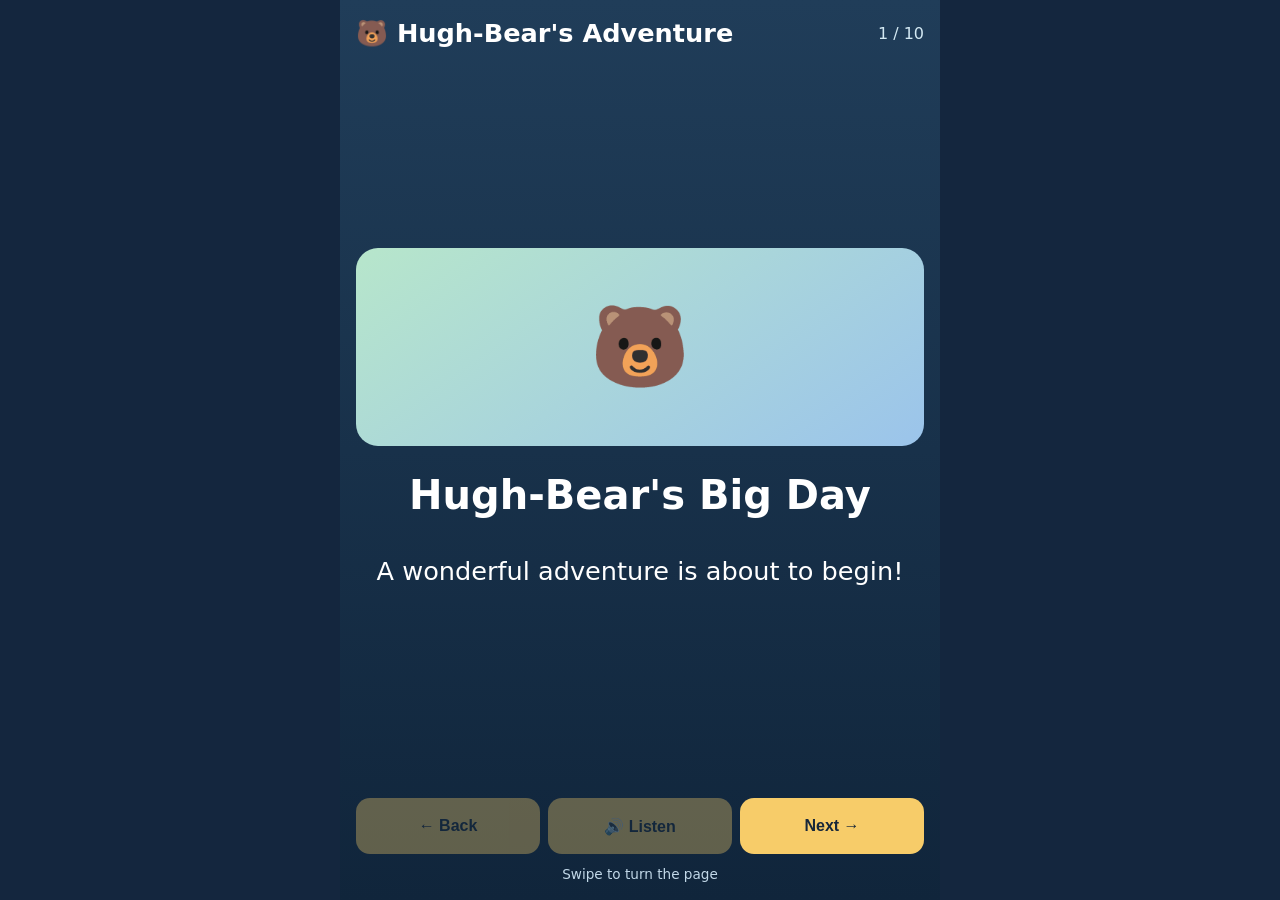
<file: index.html>
<!doctype html>
<html lang="en"><head><meta charset="utf-8"><meta name="viewport" content="width=device-width, initial-scale=1, viewport-fit=cover"><meta name="theme-color" content="#182b46"><title>Hugh-Bear's Adventure</title><link rel="stylesheet" href="styles.css"></head>
<body><main class="book" aria-label="Hugh-Bear's interactive storybook"><header><h1>🐻 Hugh-Bear's Adventure</h1><span id="counter" aria-live="polite"></span></header><section id="page" class="page" aria-live="polite"><div id="illustration" class="illustration" aria-hidden="true">🌳</div><h2 id="heading">Welcome!</h2><p id="storyText">Our adventure begins...</p></section><footer><button id="previous" aria-label="Previous page">← Back</button><button id="narrate" aria-label="Play narration">🔊 Listen</button><button id="next" aria-label="Next page">Next →</button></footer><p class="hint">Swipe to turn the page</p></main><script src="script.js"></script></body></html>
</file>
<file: styles.css>
*{box-sizing:border-box}html,body{margin:0;min-height:100%;font-family:system-ui,-apple-system,sans-serif;background:#14263e;color:#fff}body{display:flex;justify-content:center}.book{width:min(100%,600px);min-height:100dvh;display:flex;flex-direction:column;padding:18px 16px max(18px,env(safe-area-inset-bottom));background:linear-gradient(#203d59,#10253b)}header{display:flex;align-items:center;justify-content:space-between;gap:10px}h1{font-size:clamp(1.1rem,4vw,1.6rem);margin:0}#counter{white-space:nowrap;color:#d3e9f3}.page{flex:1;display:flex;flex-direction:column;justify-content:center;text-align:center;touch-action:pan-y}.illustration{display:grid;place-items:center;min-height:32vh;font-size:clamp(5rem,22vw,10rem);background:linear-gradient(145deg,#b7e6cb,#9bc4eb);border-radius:22px;margin:18px 0;color:#14263e}h2{font-size:clamp(1.7rem,6vw,2.5rem);margin:8px 0}#storyText{font-size:clamp(1.2rem,4.5vw,1.6rem);line-height:1.5}footer{display:flex;gap:8px}button{flex:1;border:0;border-radius:14px;padding:16px 8px;font-size:1rem;font-weight:700;background:#f7cc69;color:#17273a;min-height:56px}button:disabled{opacity:.35}.hint{text-align:center;color:#c2d8e8;font-size:.85rem;margin:12px 0 0}@media(orientation:landscape){.illustration{min-height:22vh;font-size:5rem}}
</file>
